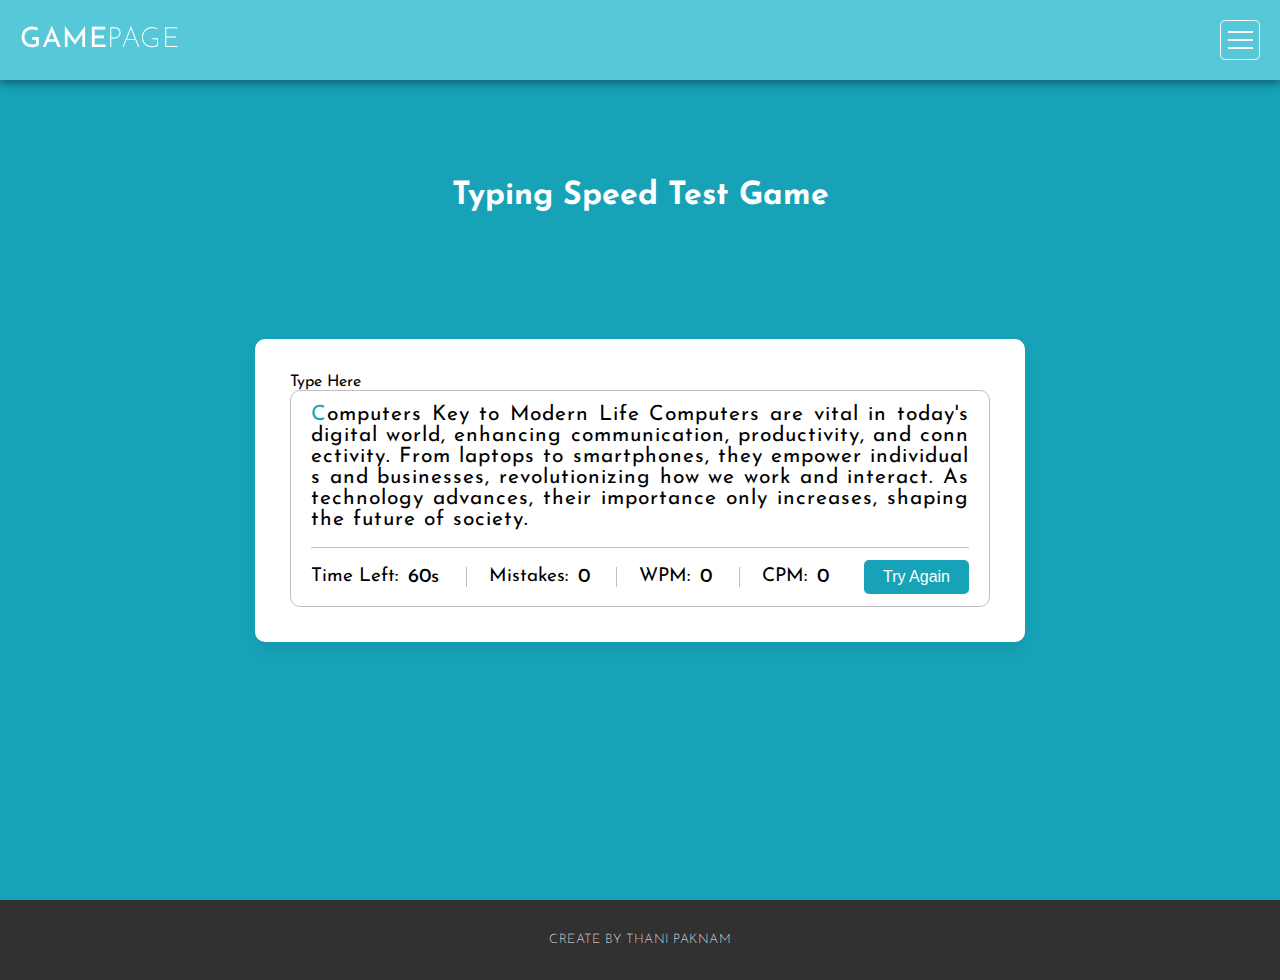
<file: game.html>
<!DOCTYPE html>
<html lang="en">
<head>
    <meta charset="UTF-8">
    <meta name="viewport" content="width=device-width, initial-scale=1.0">
    <title>Game Page</title>
    <link rel="stylesheet" href="css/profile.css">
    <link rel="stylesheet" href="css/game.css"> 
    <link rel="preconnect" href="https://fonts.googleapis.com">
    <link rel="preconnect" href="https://fonts.gstatic.com" crossorigin>
    <link href="https://fonts.googleapis.com/css2?family=Josefin+Sans:ital,wght@0,100..700;1,100..700&display=swap" rel="stylesheet">
</head>
<body>
    <nav>
        <div class="logo">
            <a href="game.html">Game<em>page</em></a>
        </div>
        <div class="menu-icon" onclick="toggleMenu()">
            <span></span>
        </div>
        <div class="menu-content" id="menuContent">
            <table>
                <tr>
                    <td><a href="index.html">Homepage</a></td>
                </tr>
                <tr>
                    <td><a href="game.html">Game</a></td>
                </tr>
                <tr>
                    <td><a href="profile.html">About Us</a></td>
                </tr>
            </table>
        </div>
    </nav>
    <div class="game-container">
        <h1>Typing Speed Test Game</h1>
        <div class="wrapper">
            <input type="text" class="input-field" id="inputField">
            <label for="inputField">Type Here</label> <!-- เพิ่ม label สำหรับ input field -->
            <div class="content-box">
                <div class="typing-text">
                    <p></p>
                </div>
                <div class="content">
                    <ul class="result-details">
                        <li class="time">
                            <p>Time Left:</p>
                            <span><b>60</b>s</span>
                        </li>
                        <li class="mistake">
                            <p>Mistakes:</p>
                            <span>0</span>
                        </li>
                        <li class="wpm">
                            <p>WPM:</p>
                            <span>0</span>
                        </li>
                        <li class="cpm">
                            <p>CPM:</p>
                            <span>0</span>
                        </li>
                    </ul>
                    <button aria-label="Try Again">Try Again</button> 
                </div>
            </div>
        </div>
    </div>
    <footer>
        <p>Create By Thani Paknam</p>
    </footer>
    <script src="script/menuprofile.js"></script>
    <script src="script/game.js"></script>
</body>
</html>
</file>
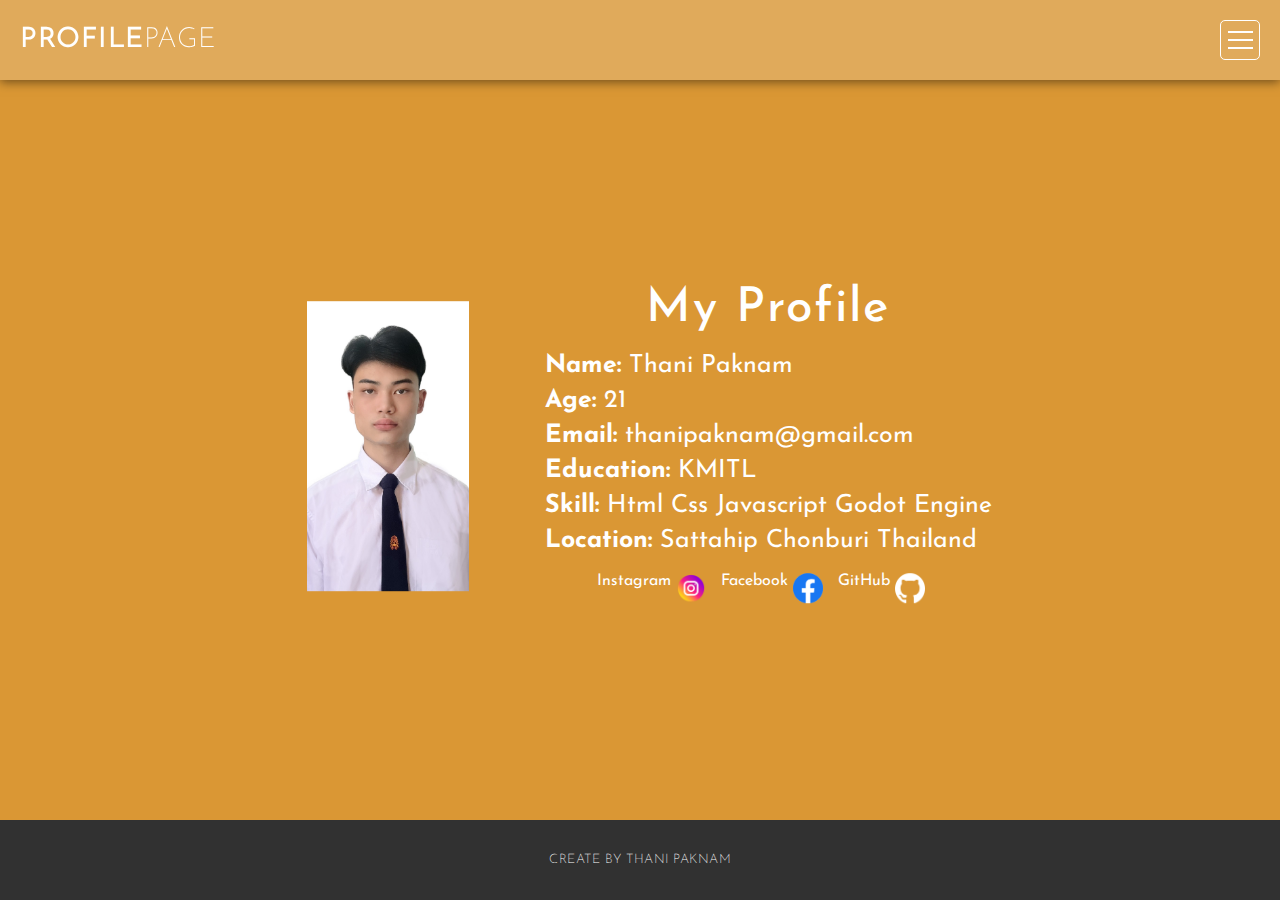
<file: profile.html>
<!DOCTYPE html>
<html lang="en">
<head>
    <meta charset="UTF-8">
    <meta name="viewport" content="width=device-width, initial-scale=1.0">
    <title>Profile Page</title>
    <link rel="stylesheet" href="css/profile.css">
    <link rel="preconnect" href="https://fonts.googleapis.com">
    <link rel="preconnect" href="https://fonts.gstatic.com" crossorigin>
    <link href="https://fonts.googleapis.com/css2?family=Josefin+Sans:ital,wght@0,100..700;1,100..700&display=swap" rel="stylesheet">
</head>
<body>
    <nav>
        <div class="logo">
            <a href="profile.html">Profile<em>page</em></a>
        </div>
        <div class="menu-icon" onclick="toggleMenu()">
            <span></span>
        </div>
        <div class="menu-content" id="menuContent">
            <table>
                <tr>
                    <td><a href="index.html">Homepage</a></td>
                </tr>
                <tr>
                    <td><a href="game.html">Game</a></td>
                </tr>
                <tr>
                    <td><a href="profile.html">About Us</a></td>
                </tr>
            </table>
        </div>
    </nav>

    <div id="profile-container">
        <div class="profile-content">
            <div class="profile-image">
                <img src="imageorvideo/thaniprofile.jpg" alt="Profile Image">
            </div>
            <div class="profile-details">
                <div class="profile-heading">
                    <h1>My Profile</h1>
                </div>
                <div class="profile-info">
                    <p><strong>Name:</strong> Thani Paknam</p>
                    <p><strong>Age:</strong> 21</p>
                    <p><strong>Email:</strong> thanipaknam@gmail.com</p>
                    <p><strong>Education:</strong> KMITL</p>
                    <p><strong>Skill:</strong> Html Css Javascript Godot Engine</p>
                    <p><strong>Location:</strong> Sattahip Chonburi Thailand</p>
                </div>
                <div class="social-media">
                    <label for="instagram-link">Instagram</label>
                    <a id="instagram-link" href="https://www.instagram.com/thani.pn/">
                        <img src="imageorvideo/instagram.png" alt="Instagram Icon" role="link" aria-label="Instagram">
                    </a>
                    <label for="facebook-link">Facebook</label>
                    <a id="facebook-link" href="https://web.facebook.com/thani.paknam/">
                        <img src="imageorvideo/facebook.png" alt="Facebook Icon" role="link" aria-label="Facebook">
                    </a>
                    <label for="github-link">GitHub</label>
                    <a id="github-link" href="https://github.com/tnpn2545">
                        <img src="imageorvideo/github.png" alt="GitHub Icon" role="link" aria-label="GitHub">
                    </a>
                </div>
            </div>
        </div>
    </div>
    <footer>
        <p>Create By Thani Paknam</p>
    </footer>
    <script src="script/menuprofile.js"></script>
</body>
</html>
</file>
<file: css/profile.css>
:root {
    --main-bg-color: rgba(250, 250, 250, 0.2);
    --text-color: #fff;
    --overlay-color: rgba(0, 0, 0, 0.5);
    --font-family: 'Kanit', sans-serif;
}

* {
    margin: 0;
    padding: 0;
    box-sizing: border-box;
}

body {
    font-family: 'Josefin Sans', sans-serif;
    background-color: #da9734;
}

nav {
    background: var(--main-bg-color);
    height: 80px;
    position: fixed;
    width: 100%;
    left: 0;
    top: 0;
    z-index: 1001;
    box-shadow: 0 2px 10px rgba(0, 0, 0, 0.5);
    display: flex;
    justify-content: space-between;
    align-items: center;
    padding: 0 20px;
}

nav .logo a {
    font-size: 28px;
    line-height: 80px;
    color: var(--text-color);
    text-decoration: none;
    text-transform: uppercase;
    letter-spacing: 0.5px;
}

nav .logo em {
    font-style: normal;
    font-weight: 200;
}

.menu-icon {
    background: transparent;
    border: 1px solid var(--text-color);
    width: 40px;
    height: 40px;
    cursor: pointer;
    display: flex;
    justify-content: center;
    align-items: center;
    transition: background 0.5s;
    border-radius: 5px;
}

.menu-icon span {
    display: block;
    width: 25px;
    height: 2px;
    background-color: var(--text-color);
    position: relative;
}

.menu-icon span::before,
.menu-icon span::after {
    content: '';
    position: absolute;
    width: 100%;
    height: 2px;
    background-color: var(--text-color);
    transition: all 0.3s;
}

.menu-icon span::before { top: -8px; }
.menu-icon span::after { bottom: -8px; }

.menu-content {
    position: absolute;
    right: 0;
    top: 80px;
    background-color: white;
    border: 1px solid #ddd;
    border-radius: 4px;
    width: 200px;
    display: none;
    z-index: 1000;
}

.menu-content.open {
    display: block;
}

.menu-content table {
    width: 100%;
    padding: 0;
    margin: 0;
}

.menu-content td {
    padding: 0px;
}

.menu-content td a {
    text-decoration: none;
    color: black;
    display: block;
    font-size: medium;
    padding: 10px;
    border-bottom: 1px solid #eee;
}

.menu-content td a:hover {
    background-color: #f0f0f0;
}

#profile-container {
    position: relative;
    width: 100vw;
    height: calc(100vh - 80px);
    overflow: hidden;
}

.profile-overlay {
    position:absolute;
    width: 100%;
    height: 100%;
    background: var(--overlay-color);
    z-index: 2;
}

.profile-content {
    position: absolute;
    top: 50%;
    left: 50%;
    transform: translate(-50%, -40%);
    text-align: center;
    color: var(--text-color);
    display: flex;
    align-items: center;
    justify-content: space-around;
    flex-direction: row;
    z-index: 3;
    width: 80%;
    max-width: 800px;
    padding: 20px;
    align-content: center;
    overflow-y: auto; 
}


.profile-heading h1 {
    font-size: 48px;
    font-weight: 500;
    letter-spacing: 2px;
    margin-bottom: 20px;
}

.profile-info {
    margin-top: 20px;
    text-align: left;
    color: var(--text-color);
}

.profile-info p {
    margin-bottom: 10px;
    font-size: 25px;
}

.profile-image {
    width: 200px;
    height: 300px;
    border-radius: 10px;
    overflow: hidden;
    padding: 5px;
}

.profile-image img {
    width: 100%;
    height: 100%;
    object-fit: contain;
}
.social-media {
    margin-top: 20px;
    display: flex;
    justify-content: center;
}

.social-media a {
    margin-right: 10px;
}

.social-media img {
    width: 30px;
    height: 30px;
    margin: 0 5px;
}
footer {
    width: 100%;
    height: 80px;
    background-color: #313131;
    position: relative;
    bottom: 0;
}

footer p {
    text-align: center;
    color: #fff;
    font-weight: 200;
    font-size: 13px;
    text-transform: uppercase;
    padding-top: 33px;
    letter-spacing: 0.5px;
}

footer a {
    color: #aaa;
    text-decoration: none;
}

footer a:hover {
    text-decoration: none;
    color: #aaa;
}
@media screen and (max-width: 480px) {
    .profile-content {
        flex-direction: column;
        align-items: center;
        width: 90%;
        padding: 10px;
    }

    .profile-heading h1 {
        font-size: 36px;
        margin-bottom: 10px;
    }

    .profile-info p {
        font-size: 20px;
        margin-bottom: 8px;
    }

    .profile-image {
        width: 150px;
        height: 225px;
        order: -1;
    }

    .social-media {
        margin-top: 20px;
        display: flex;
        justify-content: center;
    }

    .social-media img {
        width: 25px;
        height: 25px;
        margin: 0 5px;
    }
    footer {
        position: static;
        margin-top: 80px;
    }
}
</file>
<file: css/game.css>
:root {
    --main-bg-color: rgba(250, 250, 250, 0.2);
    --text-color: #fff;
    --overlay-color: rgba(0, 0, 0, 0.5);
    --font-family: 'Kanit', sans-serif;
}

* {
    margin: 0;
    padding: 0;
    box-sizing: border-box;
}

body {
    font-family: 'Josefin Sans', sans-serif;
    background-color: #2fbccf;
}

nav {
    background: var(--main-bg-color);
    height: 80px;
    position: fixed;
    width: 100%;
    left: 0;
    top: 0;
    z-index: 1001;
    box-shadow: 0 2px 10px rgba(0, 0, 0, 0.5);
    display: flex;
    justify-content: space-between;
    align-items: center;
    padding: 0 20px;
}

nav .logo a {
    font-size: 28px;
    line-height: 80px;
    color: var(--text-color);
    text-decoration: none;
    text-transform: uppercase;
    letter-spacing: 0.5px;
}

nav .logo em {
    font-style: normal;
    font-weight: 200;
}

.menu-icon {
    background: transparent;
    border: 1px solid var(--text-color);
    width: 40px;
    height: 40px;
    cursor: pointer;
    display: flex;
    justify-content: center;
    align-items: center;
    transition: background 0.5s;
    border-radius: 5px;
}

.menu-icon span {
    display: block;
    width: 25px;
    height: 2px;
    background-color: var(--text-color);
    position: relative;
}

.menu-icon span::before,
.menu-icon span::after {
    content: '';
    position: absolute;
    width: 100%;
    height: 2px;
    background-color: var(--text-color);
    transition: all 0.3s;
}

.menu-icon span::before { top: -8px; }
.menu-icon span::after { bottom: -8px; }

.menu-content {
    position: absolute;
    right: 0;
    top: 80px;
    background-color: white;
    border: 1px solid #ddd;
    border-radius: 4px;
    width: 200px;
    display: none;
    z-index: 1000;
}

.menu-content.open {
    display: block;
}

.menu-content table {
    width: 100%;
    padding: 0;
    margin: 0;
}

.menu-content td {
    padding: 0px;
}

.menu-content td a {
    text-decoration: none;
    color: black;
    display: block;
    font-size: medium;
    padding: 10px;
    border-bottom: 1px solid #eee;
}

.menu-content td a:hover {
    background-color: #f0f0f0;
}

.game-container {
    display: flex;
    align-items: center;
    justify-content: center; 
    min-height: calc(100vh - 80px); 
    padding: 0 10px;
    background: #17A2B8;
    position: relative;
    margin-top: 80px; /* เพิ่ม margin-top เพื่อหลีกเลี่ยงการทับกับ nav ในโหมด responsive */
}

.game-container h1 {
    font-family: 'Josefin Sans', sans-serif;
    color: #fff;
    font-size: 32px;
    text-align: center;
    margin-bottom: 20px;
    position: absolute;
    top: 20px; 
    left: 50%; 
    transform: translate(-50%, 250%);
}

::selection {
    color: #fff;
    background: #17A2B8;
}

.wrapper {
    width: 770px;
    padding: 35px;
    background: #fff;
    border-radius: 10px;
    box-shadow: 0 10px 15px rgba(0,0,0,0.05);
}

.wrapper .input-field {
    opacity: 0;
    z-index: -999;
    position: absolute;
}

.wrapper .content-box {
    padding: 13px 20px 0;
    border-radius: 10px;
    border: 1px solid #bfbfbf;
}

.content-box .typing-text {
    overflow: hidden;
    max-height: 256px;
}

.typing-text::-webkit-scrollbar {
    width: 0;
}

.typing-text p {
    font-size: 21px;
    text-align: justify;
    letter-spacing: 1px;
    word-break: break-all;
}

.typing-text p span {
    position: relative;
}

.typing-text p span.correct {
    color: #56964f;
}

.typing-text p span.incorrect {
    color: #cb3439;
    outline: 1px solid #fff;
    background: #ffc0cb;
    border-radius: 4px;
}

.typing-text p span.active {
    color: #17A2B8;
}

.typing-text p span.active::before {
    position: absolute;
    content: "";
    height: 2px;
    width: 100%;
    bottom: 0;
    left: 0;
    opacity: 0;
    border-radius: 5px;
    background: #17A2B8;
    animation: blink 1s ease-in-out infinite;
}

@keyframes blink {
    50% { 
        opacity: 1; 
    }
}

.content-box .content {
    margin-top: 17px;
    display: flex;
    padding: 12px 0;
    flex-wrap: wrap;
    align-items: center;
    justify-content: space-between;
    border-top: 1px solid #bfbfbf;
}

.content button {
    outline: none;
    border: none;
    width: 105px;
    color: #fff;
    padding: 8px 0;
    font-size: 16px;
    cursor: pointer;
    border-radius: 5px;
    background: #17A2B8;
    transition: transform 0.3s ease;
}

.content button:active {
    transform: scale(0.97);
}

.content .result-details {
    display: flex;
    flex-wrap: wrap;
    align-items: center;
    width: calc(100% - 140px);
    justify-content: space-between;
}

.result-details li {
    display: flex;
    height: 20px;
    list-style: none;
    position: relative;
    align-items: center;
}

.result-details li:not(:first-child) {
    padding-left: 22px;
    border-left: 1px solid #bfbfbf;
}

.result-details li p {
    font-size: 19px;
}

.result-details li span {
    display: block;
    font-size: 20px;
    margin-left: 10px;
}

li span b {
    font-weight: 500;
}

li:not(:first-child) span {
    font-weight: 500;
}

@media (max-width: 745px) {
    .wrapper {
        padding: 20px;
    }
    .content-box .content {
        padding: 20px 0;
    }
    .content-box .typing-text {
        max-height: 100%;
    }
    .typing-text p {
        font-size: 19px;
        text-align: left;
    }
    .content button {
        width: 100%;
        font-size: 15px;
        padding: 10px 0;
        margin-top: 20px;
    }
    .content .result-details {
        width: 100%;
    }
    .result-details li:not(:first-child) {
        border-left: 0;
        padding: 0;
    }
    .result-details li p, 
    .result-details li span {
        font-size: 17px;
    }
}

@media (max-width: 518px) {
    .wrapper .content-box {
        padding: 10px 15px 0;
    }
    .typing-text p {
        font-size: 18px;
    }
    .result-details li {
        margin-bottom: 10px;
    }
    .content button {
        margin-top: 10px;
    }
}

footer {
    width: 100%;
    height: 80px;
    background-color: #313131;
    position: relative;
    bottom: 0;
}

footer p {
    text-align: center;
    color: #fff;
    font-weight: 200;
    font-size: 13px;
    text-transform: uppercase;
    padding-top: 33px;
    letter-spacing: 0.5px;
}

footer a {
    color: #aaa;
    text-decoration: none;
}

footer a:hover {
    text-decoration: none;
    color: #aaa;
}

@media (max-width: 320px) {
    nav {
        padding: 0 10px;
    }
    .menu-icon {
        width: 30px;
        height: 30px;
    }
    .menu-icon span {
        width: 20px;
    }
    .menu-content {
        width: 160px;
    }
    .game-container {
        min-height: calc(100vh - 160px);
    }
    .game-container h1 {
        font-size: 24px;
        transform: translate(-50%, 200%);
    }
    footer {
        position: static;
        margin-top: 80px;
    }
}
@media screen and (max-width: 768px) {
    nav {
        height: 60px; /* ลดความสูงของแถบนำทาง */
    }

    nav .logo a {
        font-size: 24px; /* ลดขนาดตัวอักษรของโลโก้ */
        line-height: 60px;
    }

    .menu-icon {
        width: 30px; /* ลดขนาดไอคอนเมนู */
        height: 30px;
    }

    .menu-icon span {
        width: 20px; /* ลดขนาดของเส้นแสดงเมนู */
    }

    .menu-content {
        width: 160px; /* ปรับขนาดของเมนูเมื่อเปิด */
    }

    .game-container {
        padding: 20px; /* เพิ่มช่องว่างรอบขอบ */
        margin-top: 60px; /* ลดระยะห่างระหว่างแถบนำทางและเนื้อหา */
    }

    .game-container h1 {
        font-size: 24px; /* ลดขนาดตัวอักษรของหัวข้อ */
        transform: translate(-50%, 200%); /* ปรับตำแหน่งหัวข้อ */
    }

    footer {
        height: 60px; /* ลดความสูงของท้ายเพจ */
        margin-top: 20px; /* เพิ่มระยะห่างระหว่างเนื้อหาและท้ายเพจ */
    }

    footer p {
        padding-top: 23px; /* ปรับตำแหน่งข้อความในท้ายเพจ */
    }
}
</file>
